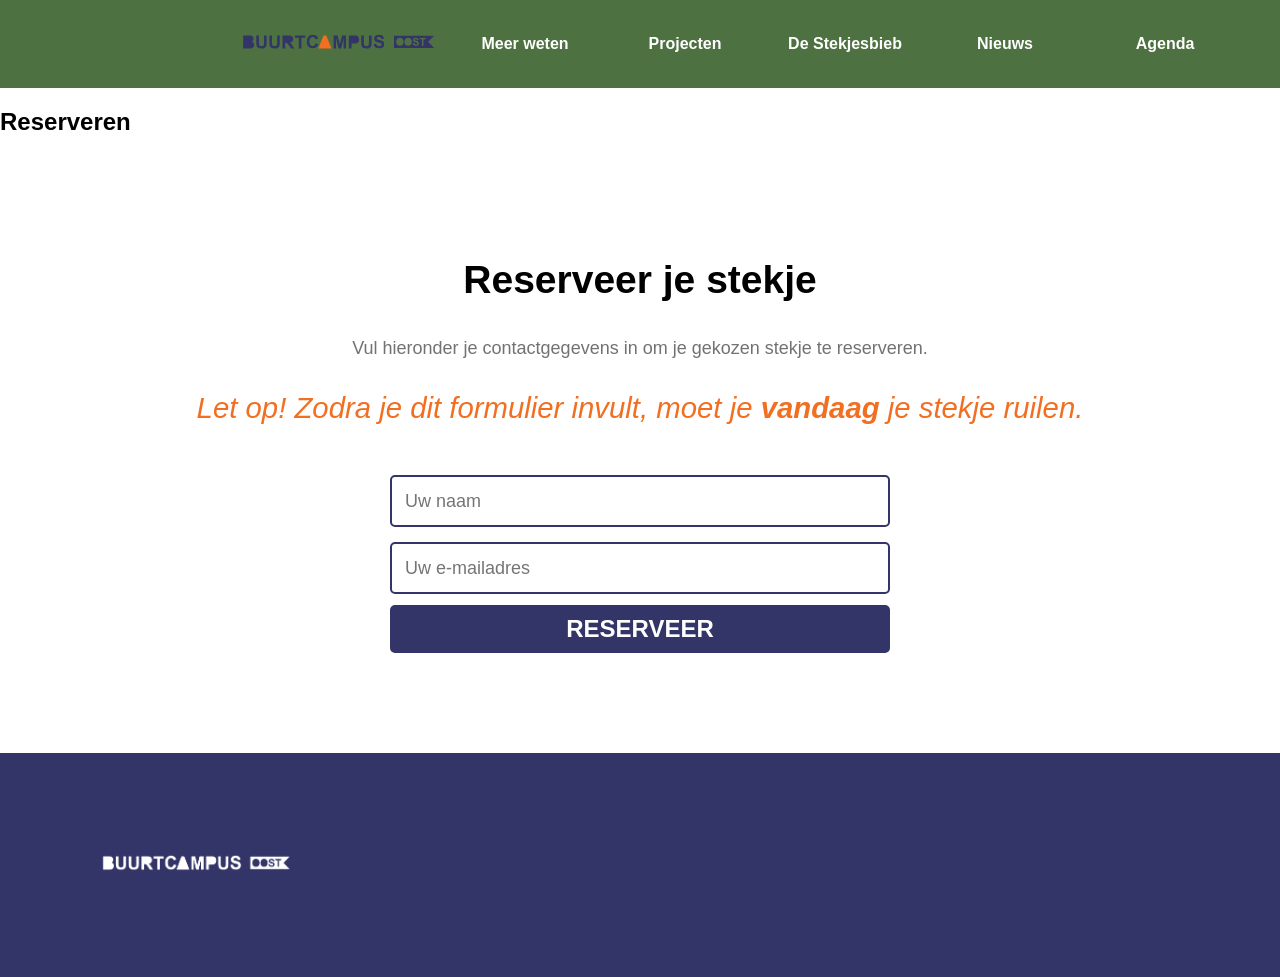
<file: reserveren.html>
<!DOCTYPE html>
<html lang="nl">
<head>
    <meta charset="UTF-8">
    <meta http-equiv="X-UA-Compatible" content="IE=edge">
    <meta name="viewport" content="width=device-width, initial-scale=1.0">
    <title>Document</title>
    <link rel="stylesheet" href="style.css">
</head>

<body>
    <header>
        <div>
            <img src="assets/buurtcampus-oost-logo.svg" alt="Logo Buurtcampus">
        </div>
        <input id="menu-toggle" type="checkbox" />
    <label class='menu-button-container' for="menu-toggle">
        <div class='menu-button'></div>
    </label>
        <nav>
          <a href="https://www.buurtcampusoost.nl/s/meer-weten">Meer weten</a>
          <a href="https://www.buurtcampusoost.nl/s/projects">Projecten</a>
          <a href="https://rosahoffer.github.io/the-client-case" id="stekjesbieb-menu">De Stekjesbieb</a>
          <a href="https://www.buurtcampusoost.nl/s/news">Nieuws</a>
          <a href="https://www.buurtcampusoost.nl/s/events">Agenda</a>
          <a href="https://www.buurtcampusoost.nl/s/netwerk">Netwerk</a>
          <a href="https://www.buurtcampusoost.nl/s/contact">Contact</a>
        </nav>
    </header>
    
    <main>
        <section class="header-title">
            <h1>Reserveren</h1>
        </section>

        <section class="intro-tekst">
                    <h1>Reserveer je stekje</h1>
                    <p>Vul hieronder je contactgegevens in om je gekozen stekje te reserveren.</p>
                    <h3>Let op! Zodra je dit formulier invult, moet je <b>vandaag</b> je stekje ruilen.</h3>
        </section>

        <form action="https://rosahoffer.github.io/the-client-case/stekje-ophalen">      
            <input name="name" type="text" class="feedback-input" placeholder="Uw naam"/>   
            <input name="email" type="email" class="feedback-input" placeholder="Uw e-mailadres"/>
            <input type="submit" value="RESERVEER"/>
        </form>

    </main>
    <footer>
        <div>
            <img src="assets/buurtcampus-oost-logo-wit.png" alt="Logo Buurtcampus" width="200" height="20">
        </div>
    </footer>
</body>

</html>
</file>
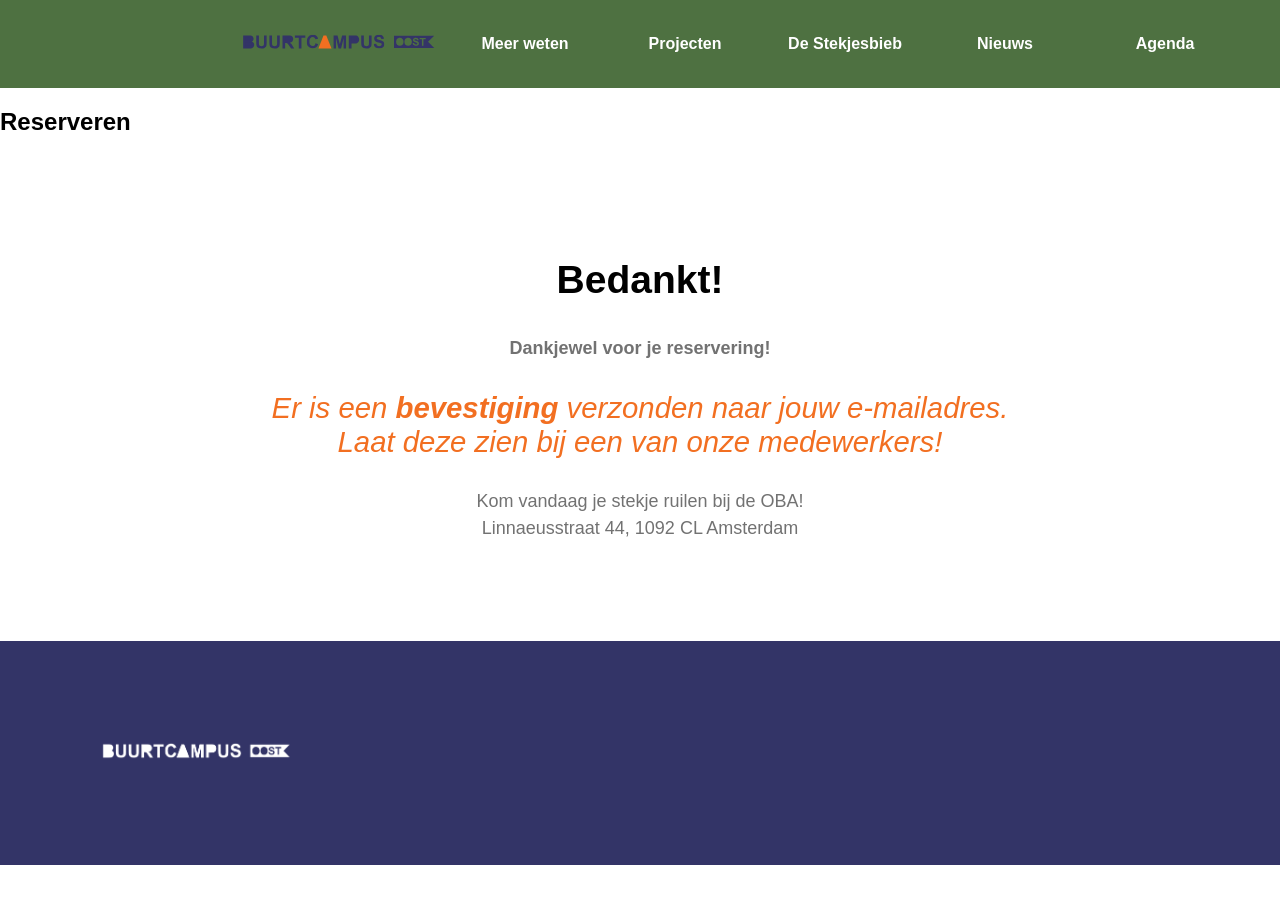
<file: stekje-ophalen.html>
<!DOCTYPE html>
<html lang="nl">
<head>
    <meta charset="UTF-8">
    <meta http-equiv="X-UA-Compatible" content="IE=edge">
    <meta name="viewport" content="width=device-width, initial-scale=1.0">
    <title>Document</title>
    <link rel="stylesheet" href="style.css">
</head>

<body>
    <header>
        <div>
            <img src="assets/buurtcampus-oost-logo.svg" alt="Logo Buurtcampus">
        </div>
        <input id="menu-toggle" type="checkbox" />
    <label class='menu-button-container' for="menu-toggle">
        <div class='menu-button'></div>
    </label>
        <nav>
          <a href="https://www.buurtcampusoost.nl/s/meer-weten">Meer weten</a>
          <a href="https://www.buurtcampusoost.nl/s/projects">Projecten</a>
          <a href="https://rosahoffer.github.io/the-client-case" id="stekjesbieb-menu">De Stekjesbieb</a>
          <a href="https://www.buurtcampusoost.nl/s/news">Nieuws</a>
          <a href="https://www.buurtcampusoost.nl/s/events">Agenda</a>
          <a href="https://www.buurtcampusoost.nl/s/netwerk">Netwerk</a>
          <a href="https://www.buurtcampusoost.nl/s/contact">Contact</a>
        </nav>
    </header>
    
    <main>
        <section class="header-title">
            <h1>Reserveren</h1>
        </section>

        <section class="bedankt-tekst">
                    <h1>Bedankt!</h1>
                    <p>Dankjewel voor je reservering!</p>
                    <h3>Er is een <b>bevestiging</b> verzonden naar jouw e-mailadres.<br>Laat deze zien bij een van onze medewerkers!</br></h3>
                    
                    <div class="bedankt-tekst-2">
                        <p>Kom vandaag je stekje ruilen bij de OBA!<br>Linnaeusstraat 44, 1092 CL Amsterdam<br></p>
                    </div>
        </section>
    </main>
    <footer>
        <div>
            <img src="assets/buurtcampus-oost-logo-wit.png" alt="Logo Buurtcampus" width="200" height="20">
        </div>
    </footer>
</body>

</html>
</file>
<file: style.css>
:root {
--primary-color-green: #4E7141;
--secundary-color-orange: #F26F21;
--secundary-color-bleu: #333467;
}


body {
    max-width: 100%;
    margin: 0;
    font-family: Arial, Helvetica, sans-serif;
}

header {
  display: flex;
  flex-direction: row;
  align-items: center;
  justify-content: space-between;
  background-color: var(--primary-color-green);
  padding: 2em 15em 2em 15em;
}

.rounded{
  border-top: 5px solid var(--primary-color-green);
}

.rounded-2{
  border-top: 5px solid var(--primary-color-green);
}

h3{
    color: var(--secundary-color-orange);
    font-size: 22pt;
    font-style: italic;
    font-weight: 300;
}


/* INTRO  */

.het-ruilproces-info{
    margin-top: 150px;
    display: flex;
    justify-content: center;
    flex-direction: column;
}

.het-ruilproces-info-tekst{
  display: flex;
  justify-content: center;
  flex-direction: column;
  text-align: center;
  align-items: center;
  margin: 0px 300px 100px 300px;
}

.het-ruilproces-info-tekst > h1{
    font-weight: 600;
    font-size: 32pt;
    color: var(--secundary-color-bleu);
}

.het-ruilproces-info > img{
    border-radius: 25px;
}

.open-button{
  margin-top: 50px;
  background-color: var(--secundary-color-orange);
  color: #ffffff;
  border: none;
  border-radius: 20px;
  padding: 1em;
  font-size: 16px;
  width: 20em;
  cursor: pointer;
  align-items: center;
}

.open-button:hover{
  opacity: 0.7;
}

p{
    color: #727272;
    font-size: 18px;
    margin: 0;
    line-height: 20pt;
}

/* FORM STEKJE AANMELDEN */

#open-button-sign-in{
  margin-top: 5em;
  background-color: var(--secundary-color-orange);
  color: #ffffff;
  border: none;
  border-radius: 25px;
  padding: 1em;
  font-size: 16px;
  width: 20em;
  cursor: pointer;
  align-items: center;
}

#open-button-sign-in:hover{
  opacity: 0.7;
}


#form-pop-up {
  min-width: 500px;
  padding: 5em;
  border: 5px solid #f1f1f1;
  background-color: #ffffff;
  border-radius: 20px;
  animation: slide-dialog 0.5s ease-out; 
}

@keyframes slide-dialog {
  from{
    transform: translateY(100%);
  }
}

.form-sign-up{
  margin-top: -0.5em;
  display: flex;
  flex-direction: column;
  flex-wrap: wrap;
  justify-content: center;
  color: #727272;
}

.form-sign-up [type=text]{
  padding: 1.5em;
  border-radius: 5px;
  margin: 5px 0 22px 0;
  border: none;
  background: #f1f1f1;
  font-size: 1rem;
}

.form-sign-up > label{
  font-size: 18px;
  text-align: left;
  padding-bottom: 0.5em;
}

.form-sign-up > h3{
  font-size: 24px;
  text-align: center;
  font-weight: 800;
  font-style: normal;
  color: var(--secundary-color-bleu);
}

#send-button{
  margin-top: 50px;
  background-color: var(--secundary-color-orange);
  color: #ffffff;
  border: none;
  border-radius: 25px;
  padding: 1em;
  font-size: 16px;
  width: 10em;
  cursor: pointer;
  font-style: normal;
  font-weight: 400;
}

#cancel-button{
  color: #333467;
  border: none; 
  background-color: white;
  text-decoration: underline;
  font-size: 16px;
  cursor: pointer;
  text-align: center;
  align-items: center;
  font-style: normal;
  font-weight: 400;
}

#cancel-button:hover{
  color: red;
}

#send-button:hover{
  opacity: 0.7;
}

input[type="file"]{
  display: none;
}

.custom-file-upload{
  display: flex;
  flex-direction: column;
  cursor: pointer;
  padding-top: 0.5em;
}

.custom-file-upload:hover{
  opacity: 0.7;
}

dialog::backdrop{
  background-color: black;
  opacity: 30%;
}

/* DONEREN CONTAINER */

.doneren{
  display: flex;
  flex-direction: row;
  flex-wrap: wrap;
  justify-content: center;
  background-color: var(--primary-color-green);
  width: 100%;
  padding-bottom: 100px;
}

.doneren > div{
  box-shadow: 0 4px 8px 0 rgba(0, 0, 0, 0.2);
  max-width: 300px;
  margin: 20px;
  text-align: center;
  background-color: white;
  border-radius: 20px;
  margin-top: 100px;
  padding: 20px 20px 40px 20px;
}

/* STEKJES OPMAAK */

.stekjes-container-intro{
  padding: 7em 0em 5em 0em; 
  text-align: center;
  background-color: var(--primary-color-green);
  color: white;
}

.stekjes-container-intro > h1{
  color: white;
  font-weight: 600;
  font-size: 32pt;
}

.stekjes-container-intro > p{
  color: white;
}

.link-more-products{
 background-color: var(--primary-color-green);
 padding: 7em 0em 7em 0em;
 text-align: center;
}

.link-more-products > a{
  background-color: white;
  color: var(--primary-color-green);
  border: none;
  border-radius: 25px;
  padding: 1em;
  width: 20em;
  cursor: pointer;
 }

.link-more-products > a:hover{
  opacity: 0.5;
}

.stekjes-container2{
        display: flex;
        flex-direction: row;
        flex-wrap: wrap;
        justify-content: center;
        background-color: var(--primary-color-green);
        width: 100%;
    }

.stekjes-container2 > div{
        box-shadow: 0 4px 8px 0 rgba(0, 0, 0, 0.2);
        max-width: 300px;
        margin: 20px;
        text-align: center;
        background-color: white;
        border-radius: 15px;
      }
    
.stekjes-container2 > div > img {
        border-top-left-radius: 15px;
        border-top-right-radius: 15px;
      }
      
.stekjes-container2 > div button {
        border: none;
        margin-top: 30px;
        outline: 0;
        padding: 12px;
        color: white;
        background-color: var(--secundary-color-orange);
        text-align: center;
        cursor: pointer;
        width: 100%;
        font-size: 16px;
        margin-bottom: 0px;
        border-bottom-left-radius: 15px;
        border-bottom-right-radius: 15px;
      }
      
.stekjes-container2 > div button:hover {
        opacity: 0.7;
      }


/* OVER BUURTCAMPUS */

.buurtcampus-info-container {
  display: block;
  justify-content: center;
  padding: 150px 300px 150px 300px;
  text-align: center;
  align-items: center;
  background-color: white;
}

.buurtcampus-info-container-tekst{
  margin-bottom: 100px;
}

.buurtcampus-info-container-tekst > h1{
font-weight: 600;
font-size: 32pt;
color: var(--secundary-color-bleu);
}

.buurtcampus-info-container > img{
margin-top: -50px;
margin-bottom: -50px;
}

/* FOOTER */

footer{
    background-color: var(--secundary-color-bleu);
    padding: 100px;
}

/* NAV BAR    */

  nav {
    display: flex;
    flex-direction: row;
    list-style-type: none;
    margin: 0;
    padding: 0;
  }
  
  nav > a{
    margin: 0 1rem;
    overflow: hidden;
    color: white;
    font-weight: 600;
    text-decoration: none;
    width: 8em;
    text-align: center;
  }

  nav > a:hover{
    color: var(--secundary-color-orange);
  }

  nav > a:active{
    color: #88a57b;
  }

  /* RESPOSIVE MENU */
  
  .menu-button-container {
    display: none;
    height: 100%;
    width: 30px;
    cursor: pointer;
    flex-direction: column;
    justify-content: center;
    align-items: center;
  }
  
  #menu-toggle {
    display: none;
  }
  
  .menu-button,
  .menu-button::before,
  .menu-button::after {
    display: block;
    background-color: white;
    position: absolute;
    height: 4px;
    width: 30px;
    transition: transform 400ms cubic-bezier(0.23, 1, 0.32, 1);
    border-radius: 2px;
  }
  
  .menu-button::before {
    content: '';
    margin-top: -8px;
  }
  
  .menu-button::after {
    content: '';
    margin-top: 8px;
  }
  
  #menu-toggle:checked + .menu-button-container .menu-button::before {
    margin-top: 0px;
    transform: rotate(405deg);
  }
  
  #menu-toggle:checked + .menu-button-container .menu-button {
    background: rgba(117, 110, 110, 0);
  }
  
  #menu-toggle:checked + .menu-button-container .menu-button::after {
    margin-top: 0px;
    transform: rotate(-405deg);
  }
  
  @media (max-width: 1200px) {
    .menu-button-container {
      display: flex;
    }
    nav {
      position: absolute;
      top: 0;
      margin-top: 120px;
      left: 0;
      flex-direction: column;
      width: 100%;
      justify-content: center;
      align-items: center;
    }
    #menu-toggle ~ nav a {
      height: 0;
      margin: 0;
      padding: 0;
      border: 0;
      transition: height 400ms cubic-bezier(0.23, 1, 0.32, 1);
    }
    #menu-toggle:checked ~ nav a {
      height: 2.5em;
      padding: 0.5em;
      padding-top: 2em;
      transition: height 400ms cubic-bezier(0.23, 1, 0.32, 1);
    }
    nav > a {
      display: flex;
      justify-content: center;
      margin: 0;
      padding: 0.5em 0;
      width: 100%;
      color: #ffffff;
      background-color: #6c8b5f;
    }
    nav > a:not(:last-child) {
      border-bottom: 1px solid var(--secundary-color-bleu);
    }

    nav > a:hover{
      color: #ffffff;
      background-color: #88a57b;
    }

    .de-stekjesbieb{
     display: block;
     justify-content: center;

    }

    .het-ruilproces-info{
      display: flex;
      flex-direction: column;
      margin: 0;
      max-width: 100%;
      text-align: center;
      align-items: center;
      padding: 100px 0px 0px 0px;
    }

    .het-ruilproces-info-tekst > h1{
      margin: 0;
      padding-bottom: 30px;
    }

    .het-ruilproces-info-tekst > p{
      margin: 0;
      padding-bottom: 50px;
    }

  .buurtcampus-info-container{
    margin: 0;
    max-width: 100%;
    text-align: center;
    align-items: center;
    padding: 100px 50px 150px 50px;
  }

  .buurtcampus-info-container-tekst{
    margin-bottom: 100px;
  }
}

/* RESERVEREN */

.bedankt-tekst{
  padding-top: 70px;
  text-align: center;
  font-weight: 600;
  font-size: 26px;
}

.bedankt-tekst-2{
  font-weight: 100;
  padding-bottom: 100px;
}

.intro-tekst{
  padding-top: 70px;
  text-align: center;
  font-size: 26px;
}

form { max-width:500px; margin:50px auto; 
  padding-bottom: 50px;
}

.feedback-input {
  color:#727272;
  font-weight:500;
  font-size: 18px;
  border-radius: 5px;
  line-height: 22px;
  background-color: transparent;
  border:2px solid var(--secundary-color-bleu);
  transition: all 0.3s;
  padding: 13px;
  margin-bottom: 15px;
  width:100%;
  box-sizing: border-box;
  outline:0;
}

.feedback-input:focus { border:2px solid var(--secundary-color-bleu); }

textarea {
  height: 150px;
  line-height: 150%;
  resize:vertical;
}

[type="submit"] {
  width: 100%;
  background: var(--secundary-color-bleu);
  border-radius:5px;
  border:0;
  cursor:pointer;
  color:white;
  font-size:24px;
  padding-top:10px;
  padding-bottom:10px;
  transition: all 0.3s;
  margin-top:-4px;
  font-weight:700;
}
[type="submit"]:hover { background: var(--secundary-color-bleu); }
</file>
